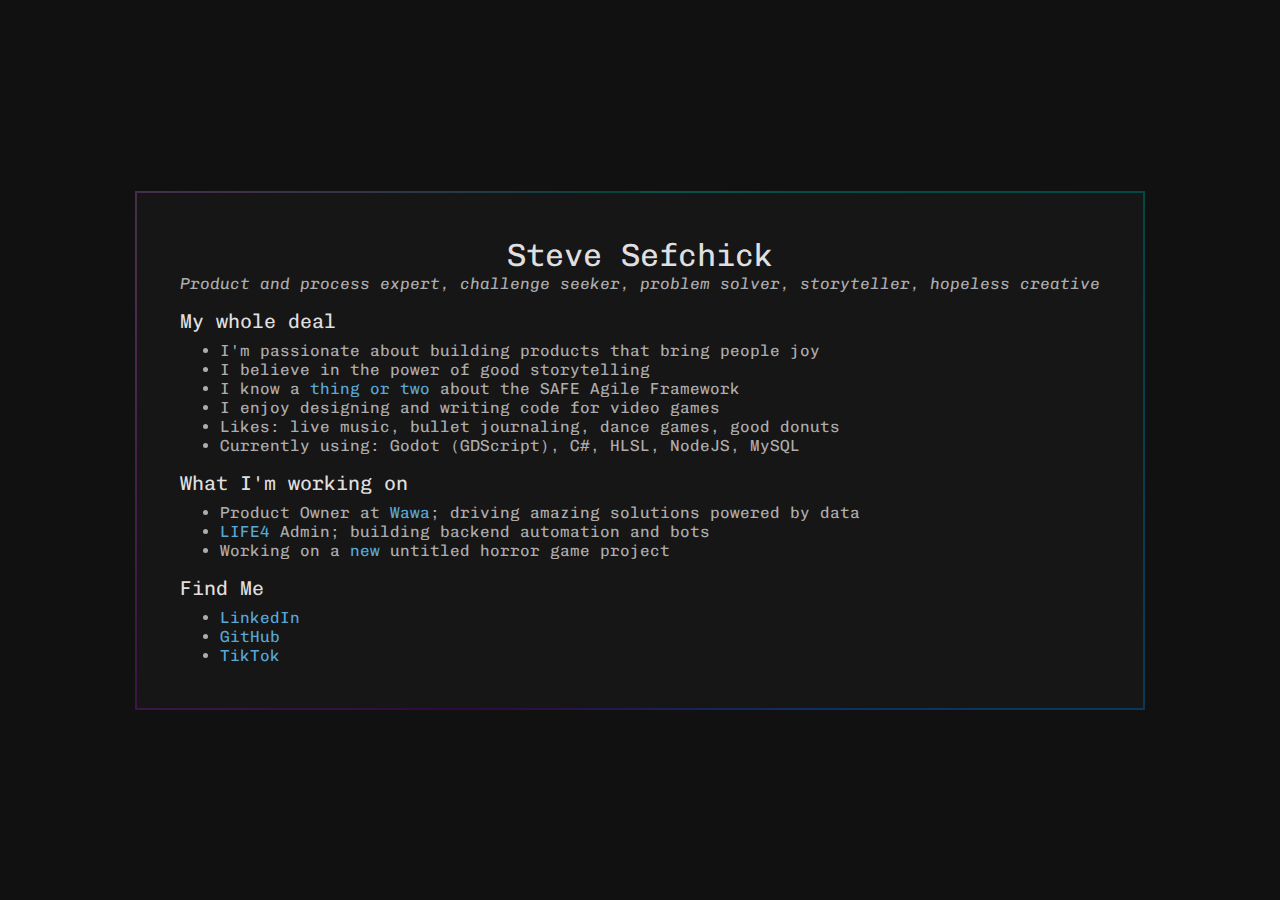
<file: index.html>
<!DOCTYPE html>
<html>
    <head>
        <title>stevesefchick.fyi</title>
        <link rel="stylesheet" href="./style.css">
        <link rel="preconnect" href="https://fonts.googleapis.com">
        <link rel="preconnect" href="https://fonts.gstatic.com" crossorigin>
        <link href="https://fonts.googleapis.com/css2?family=Chivo+Mono:wght@100&display=swap" rel="stylesheet"> 
    </head>
    <body>
        <div id="outer">
            <div>
            <div id="content" class="flex-same-size">
                <div>
                    <div id="stevename">Steve Sefchick</div>
                    <div id="subtitle">
                        Product and process expert, challenge seeker, problem solver, storyteller, hopeless creative 
                    </div>
                </div>
                <div id="about">
                    <div id="about-header" class="subheader">
                        My whole deal
                    </div>
                    <div id="about-list">
                        <ul>
                            <li>I'm passionate about building products that bring people joy</li>
                            <li>I believe in the power of good storytelling</li>
                            <li>I know a <a href="https://www.credly.com/badges/98668432-d947-4200-a023-bba170d20f39/linked_in?t=rj6n2f" target="_blank">thing or two</a> about the SAFE Agile Framework</li>
                            <li>I enjoy designing and writing code for video games</li>
                            <li>Likes: live music, bullet journaling, dance games, good donuts</li>
                            <li>Currently using: Godot (GDScript), C#, HLSL, NodeJS, MySQL </li>
                        </ul>
                    </div>
                </div>
                <div id="work">
                    <div id="work-header" class="subheader">
                        What I'm working on
                    </div>
                    <div id="work-list">
                        <ul>
                            <li>Product Owner at <a href="https://www.wawa.com" target="_blank">Wawa</a>; driving amazing solutions powered by data</li>
                            <li><a href="https://www.life4ddr.com" target="_blank">LIFE4</a> Admin; building backend automation and bots</li>
                            <li>Working on a <a href="https://www.tiktok.com/t/ZTR3gpSJw/" target="_blank">new</a> untitled horror game project</li>
                        </ul>
                    </div>
                </div>
                <div id="find-me">
                    <div id="find-me-header" class="subheader">
                        Find Me
                    </div>
                    <div id="find-me-list">
                        <ul>
                            <li>
                                <a href="https://www.linkedin.com/in/stevesefchick/" target="_blank">LinkedIn</a>
                            </li>
                            <li>
                                <a href="https://github.com/stevesefchick" target="_blank">GitHub</a>
                            </li>
                            <li>
                                <a href="https://www.tiktok.com/@stevesef" target="_blank">TikTok</a>
                            </li>
                        </ul>
                    </div>
                </div>
            </div>
        </div>
        <div id="footer">tired but strong</div>
    </body>
</html>
</file>
<file: style.css>
html, body {
    padding: 0;
    margin: 0;

    width: 100%;
    height: 100%;

    background-color: #111111;
    font-family: 'Chivo Mono', monospace;

    font-size: 16px;
    color: #ADADAD;

    display: flex;
    flex-wrap: wrap;
    justify-content: center;
    align-items: center;
}

a {
    color: #58a8d6;
    text-decoration: none;
    transition: color .2s;
}

a:hover {
    color: #af4adf;
}

ul {
    margin: 0;
}

#content {
    background-color: #161616;
    text-align: left;
    padding: 45px;
    position: relative;
    overflow: hidden;
}

#content::before {
    content: "";
    position: absolute;
    width: 200%;
    height: 200%;
    
    animation: 15s rotate linear infinite;
    transform-origin: center;
    top: -50%;
    left: -50%;
    background-image: conic-gradient(#065348, #014646, #0d3064, #310941, #4d2b4d, #01463c);
    z-index: 1;
}

#content::after {
    content: "";
    position: absolute;
    top: 2px;
    left: 2px;
    right: 2px;
    bottom: 2px;
    z-index: 2;
    background: #161616;
}

@keyframes rotate {
  from {
      transform: rotate(0deg);
  }
  to {
      transform: rotate(360deg);
  }
}

#stevename {
    font-size: 32px;
    color: #DFDFDF;
    text-align: center;
}

#subtitle {
    font-style: italic;
    text-align: center;
}

#about-header {
    margin-top: 16px;
}

#about-list {
    margin-top: 8px;
}

#work-header {
    margin-top: 16px;
}

#work-list {
    margin-top: 8px;
}

#find-me-header {
    margin-top: 16px;
}

#find-me-list {
    margin-top: 8px;
}

#heart {
    height: 20px;
    margin-left: .7ch;
    margin-right: .7ch;
}

#footer {
    font-size: 16px;
    display: flex;
    flex-wrap: wrap;
    align-items: flex-end;
    justify-content: center;
    margin-bottom: 15px;
    position: absolute;
    bottom: 0;
    color: #111111;
}

#outer {
    display: flex;
    flex-wrap: wrap;
    justify-content: center;
}

.subheader {
    font-size: 20px;
    color: #DFDFDF;
}
#content>* {
  position: relative;
  z-index: 3;
}
</file>
